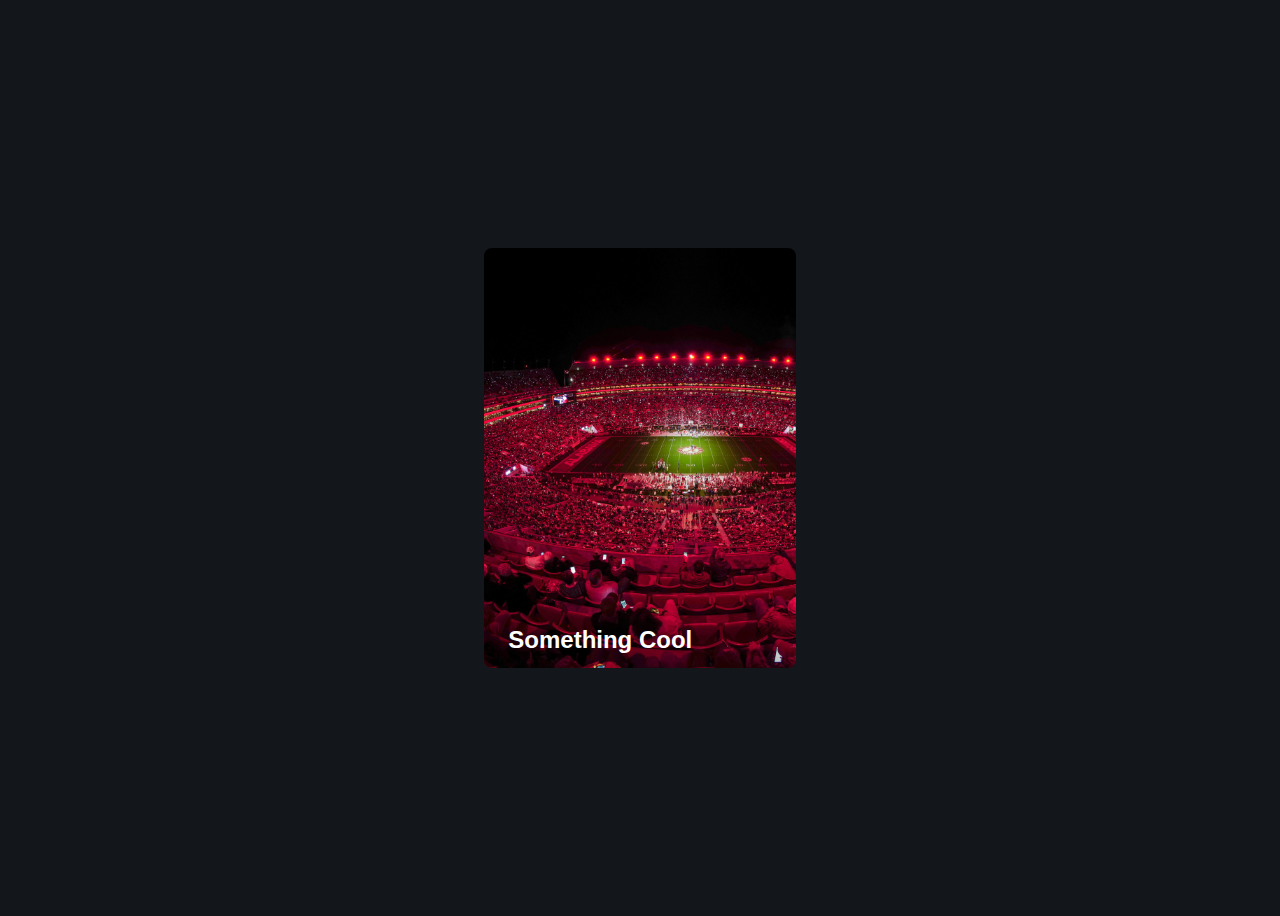
<file: Card/index.html>
<!DOCTYPE html>
<html lang="en">
<head>
    <meta charset="UTF-8">
    <meta name="viewport" content="width=device-width, initial-scale=1.0">
    <title>Card</title>
    <link rel="stylesheet" href="style.css">
</head>
<body>
    <div class="card">
        <div class="card-content">
            <h2 class="card-title">
                Something Cool
            </h2>
            <p class="card-body">
                Lorem ipsum dolor sit, 
                amet consectetur adipisicing elit. 
                Mollitia autem exercitationem 
            </p>
            <a href="#" class="button">
                Learn More
            </a>
        </div>
    </div>
</body>
</html>
</file>
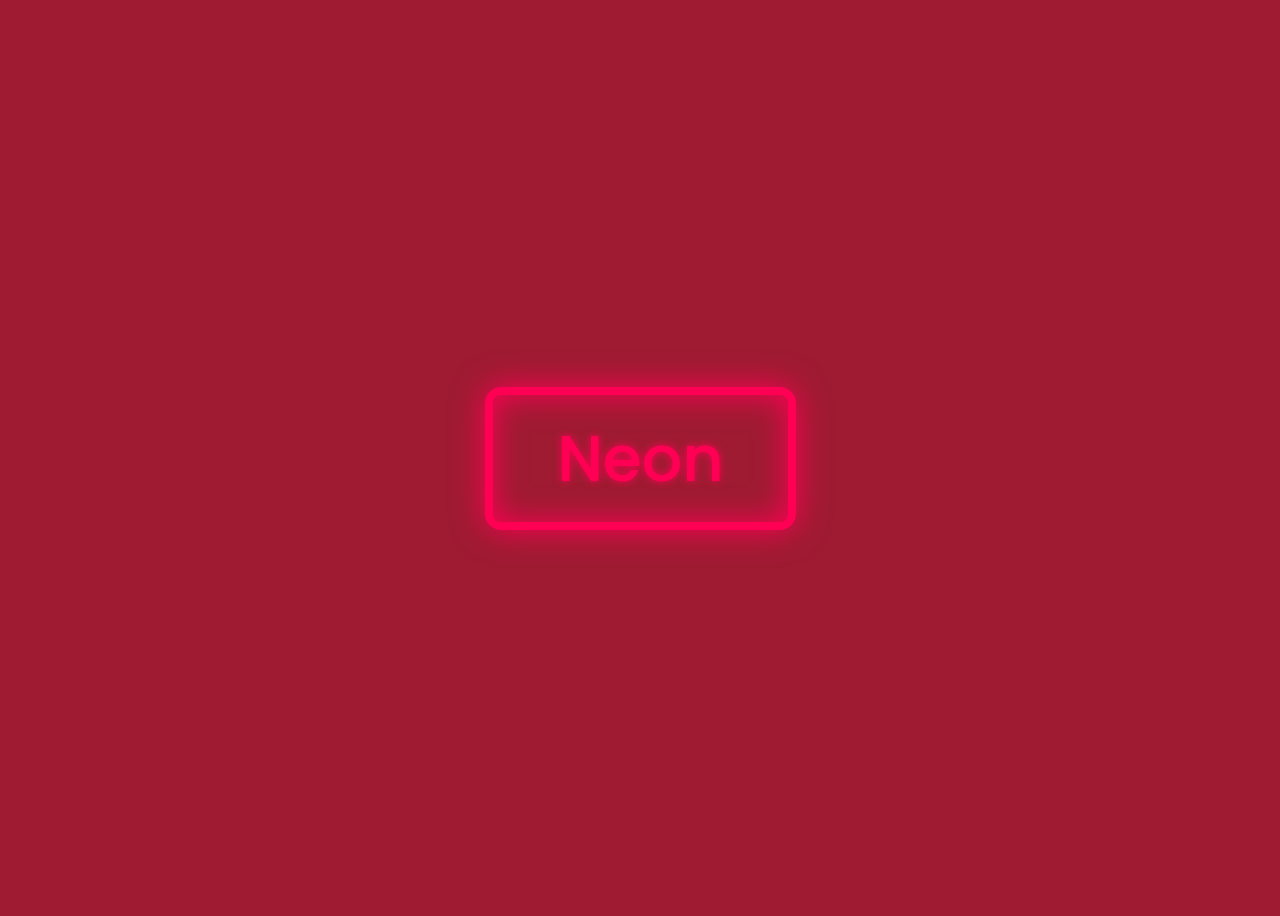
<file: Neon-button/index.html>
<!DOCTYPE html>
<html lang="en">
<head>
    <meta charset="UTF-8">
    <meta name="viewport" content="width=device-width, initial-scale=1.0">
    <title>Neon Button</title>
    <link rel="preconnect" href="https://fonts.googleapis.com">
    <link rel="preconnect" href="https://fonts.gstatic.com" crossorigin>
    <link href="https://fonts.googleapis.com/css2?family=Poppins:wght@500&display=swap" rel="stylesheet">
    <link rel="stylesheet" href="style.css">
</head>
<body>
    <a href="'#" class="neon-button">Neon</a>
</body>
</html>
</file>
<file: Card/style.css>
:root {
    --clr-neutral-900: hsl(207, 19%, 9%);
    --clr-neutral-100: hsl(0, 0%, 100%);
    --clr-neutral-400: rgb(158, 27, 50);
}

*,
*::before,
*::after {
    box-sizing: border-box;
}

body {
    display: grid;
    min-height: 100vh;
    place-items: center;
    line-height: 1.6;
    background: var(--clr-neutral-900);
    font-family: sans-serif;
}

.card {
    color: var(--clr-neutral-100);
    background-image: url(background.jpg);
    background-size: cover;
    padding: 10rem 0 0;
    max-width: 35ch;
    border-radius: 0.5rem;
    overflow: hidden;

    /* transition: transform 500ms ease; */
}

/* .card:hover {
    transform: scale(1.005)
} */

.card-content {
    --padding: 1.5rem;
    padding: var(--padding);
    background: linear-gradient(
        hsl(0 0% 0% / 0),
        hsl(20 0% 0% / 0.3),
        hsl(0 0% 0% / 1)
    );
    transform: translateY(65%);
    transition: transform 500ms ease;
}

.card:hover .card-content {
    transform: translateY(0);
    transition-delay: 500ms;
}

.card-content  > *:not(.card-title) {
    opacity: 0;
    transition: opacity 500ms linear;
}

.card:hover .card-content > *:not(.card-title) {
    opacity: 1;
    transition-delay: 1000ms;
}

.card-title {
    position: relative;
    width: max-content;
    max-width: 100%;
}

.card-title::after {
    content: '';
    position: absolute;
    height: 3px;
    left: calc(var(--padding) * -1);
    bottom: -2px;
    width: calc(100% + var(--padding));
    background: var(--clr-neutral-400);

    transform: scaleX(0);
    transform-origin: left;
    transition: transform 500ms ease;
}

.card:hover .card-title::after {
    transform: scaleX(1);
}

.card-body {
    color: rgb(255, 255, 255 / 0.8);
}

.button {
    cursor: pointer;
    display: inline-block;
    text-decoration: none;
    color: var(--clr-neutral-900);
    background-color: var(--clr-neutral-400);
    padding: 0.5em 1.25em;
    border-radius: 0.25rem;
}

.button:hover,
.button:focus {
    background-color: var(--clr-neutral-900);
    color: white;
}
</file>
<file: Neon-button/style.css>
:root {
    --clr-neon: rgb(255, 0, 85);
    --clr-bg: rgb(158, 27, 50);
}

*,
*::before,
*::after {
    box-sizing: border-box;
}

body {
    min-height: 100vh;
    display: grid;
    place-items: center;
    background: var(--clr-bg);
    color: var(--clr-neon);
    font-family: "Poppins", sans-serif;
    font-weight: 500;
    font-style: normal;
}

.neon-button {
    font-size: 4rem;
    display: inline-block;
    cursor: pointer;
    text-decoration: none;
    color: var(--clr-neon);
    border: var(--clr-neon) 0.125em solid;
    padding: 0.25em 1em;
    border-radius: 0.25em;
    
    text-shadow: 
        0 0 0.125em currentColor;

    box-shadow:
        inset 0 0 0.5em 0 var(--clr-neon),
        0 0 0.5em 0 var(--clr-neon);

}
</file>
